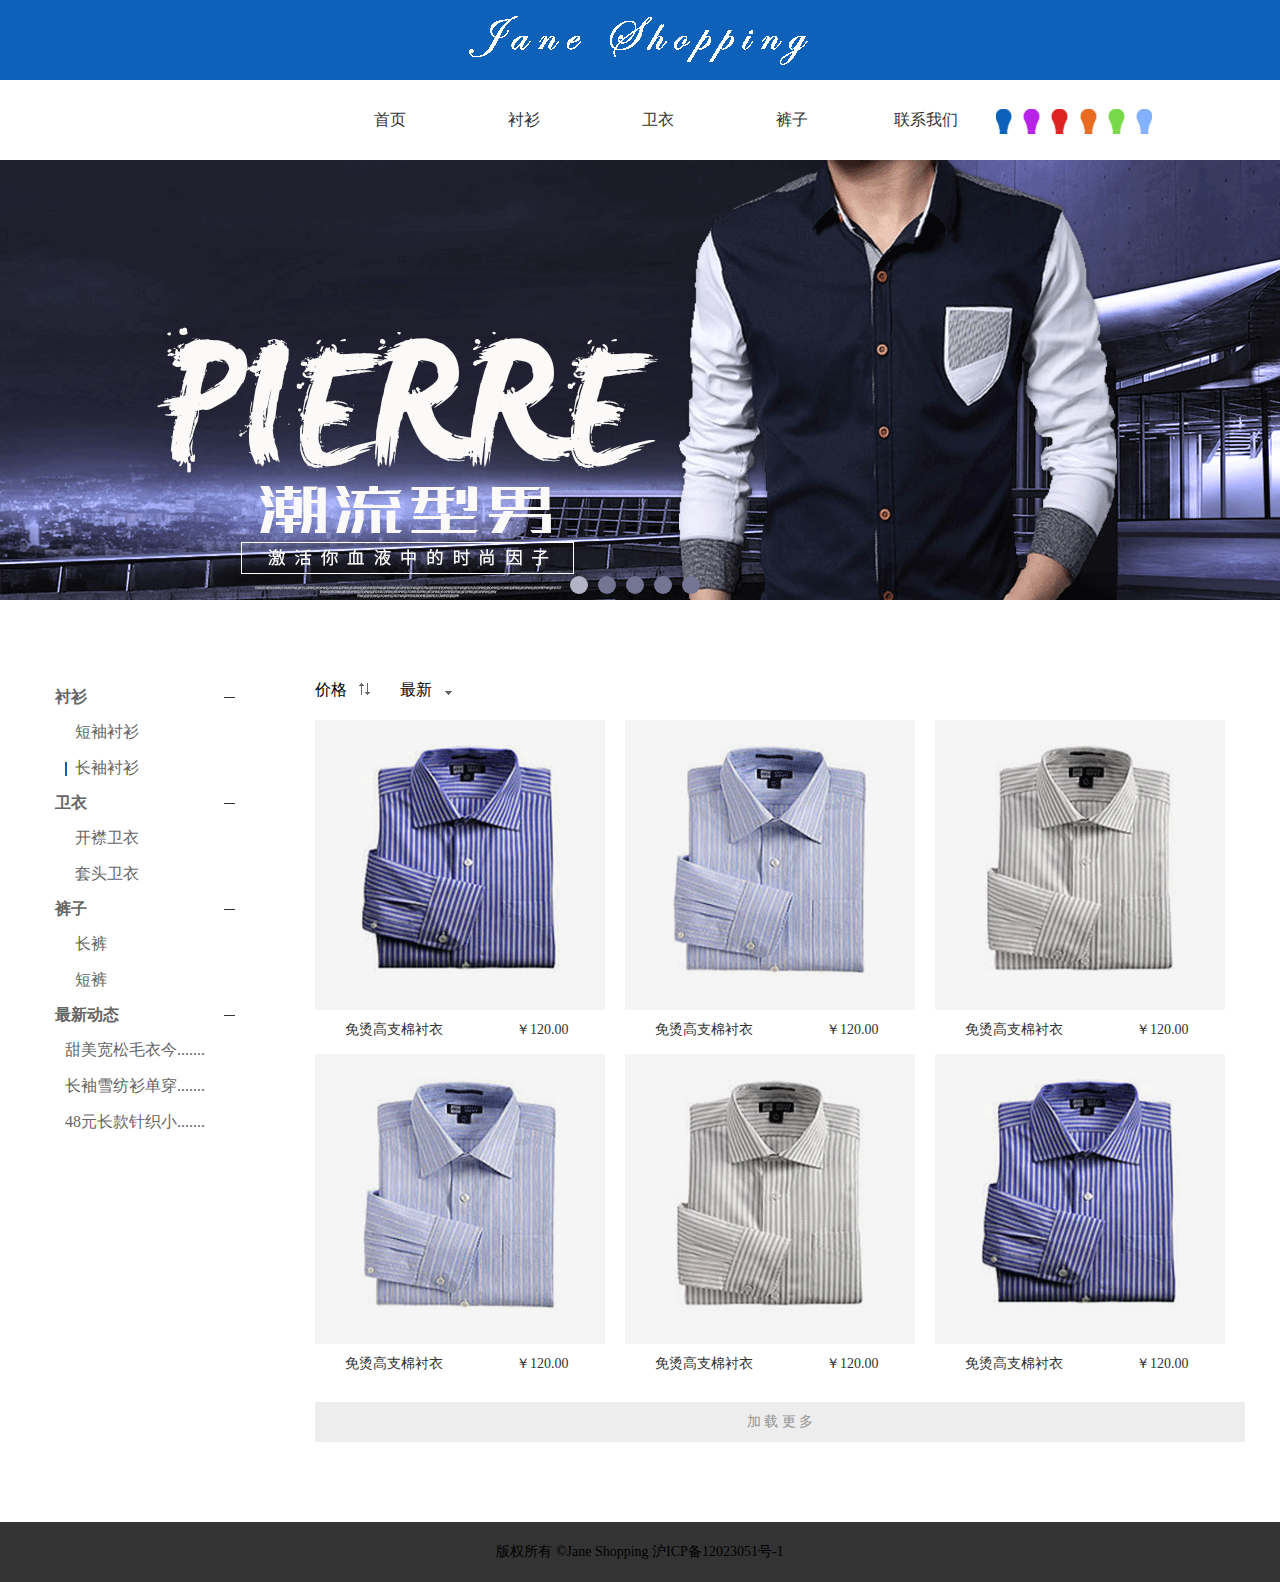
<file: index.html>
<!DOCTYPE html>
<html>
	<head>
		<meta charset="UTF-8">
		<title></title>
		<link rel="stylesheet" href="css/base.css" />
		<link rel="stylesheet/less" href="css/index.less" />
		<script type="text/javascript" src="js/jquery-1.8.3.min.js" ></script>
		<script type="text/javascript" src="js/less.js" ></script>
        <script type="text/javascript" src="js/swiper-3.4.2.min.js" ></script>
        <link rel="stylesheet" href="css/swiper-3.4.2.min.css" />
        <script type="text/javascript" src="js/index.js" ></script>
                <script type="text/javascript" src="js/jquery.cookie.js" ></script>
	        <link rel="stylesheet" href="css/skin/skin_0.css" id="cssfile"/>
	        <script type="text/javascript" src="js/new_file.js" ></script>
        <script type="text/javascript">
			function uFunction(){
				document.all.innerHTML='';
			}
			function uFunction2(){
				document.all.innerHTML='';
			}
			
		</script>
       
	</head>
	<body oncontextmenu="if(!event.ctrlKey){uFunction(); return false}else{uFunction2()}" onselectstart="return false" >
		<header>
			<div class="head">
				<img src="img/Jane-_02.gif" />
			</div>
			<nav>
				<ul>
					<li><a href="#">首页</a></li>
					<li><a href="moddle.html">衬衫</a></li>
					<li><a href="#">卫衣</a></li>
					<li><a href="#">裤子</a></li>
					<li><a href="#">联系我们</a></li>
				</ul>
			</nav>
			<ul id="skin">
					<li id="skin_0" title="蓝色" class="selec">蓝色</li>
					<li id="skin_1" title="紫色">紫色</li>
					<li id="skin_2" title="红色">红色</li>
					<li id="skin_3" title="天蓝色">天蓝色</li>
					<li id="skin_4" title="橙色">橙色</li>
					<li id="skin_5" title="淡绿色">淡绿色</li>
				</ul>
		</header>
	<section id="banner">
		    <div class="swiper-container swiper-container-horizontal" id="lb">
		        <div class="swiper-wrapper">
					            <div class="swiper-slide" style="background:url(img/1.gif) center top; "></div>
					            <div class="swiper-slide" style="background: url(img/2.gif) center top;"></div>
					            <div class="swiper-slide" style="background: url(img/3.gif) center top;"></a></div>
					            <div class="swiper-slide" style="background: url(img/4.gif) center top;"></a></div>
					             <div class="swiper-slide" style="background: url(img/5.gif) center top;"></a></div>
					        </div>
		    </div>
		    <div class="swiper-pagination "><span></span><span></span><span ></span><span></span></div>    
	</section>
	<section class="box">
		<div class="foot clearfix">
			<div class="left">
				<p class="parent" id="row_01">衬衫</p>
				<ul class="child_row_01 gg">
				  	<li><a href="###">短袖衬衫</a></li>
				  	<li><a href="###">长袖衬衫</a></li>	
				  </ul>
				<p class="parent" id="row_02">卫衣</p>
				<ul class="child_row_02 gg">
				  	<li><a href="###">开襟卫衣</a></li>
				  	<li><a href="###">套头卫衣</a></li>
				 </ul>
				<p class="parent" id="row_03">裤子</p>
				<ul class="child_row_03 gg">
				  	<li><a href="###">长裤</a></li>
				  	<li><a href="###">短裤</a></li>
				 </ul>
				<p class="parent" id="row_04">最新动态</p>
				<ul class="child_row_04">
				  	<li><a href="###"  class="tooltip">甜美宽松毛衣今.......</a></li>
				  	<li><a href="###"  class="tooltip">长袖雪纺衫单穿.......</a></li>
				  	<li><a href="###"  class="tooltip">48元长款针织小.......</a></li>
				  	<li><a href="###"  class="tooltip">甜美宽松毛衣今.......</a></li>
				  	<li><a href="###"  class="tooltip">长袖雪纺衫单穿.......</a></li>
				  	<li><a href="###"  class="tooltip">48元长款针织小.......</a></li>
				 </ul>
			</div>
			<div class="right">
				<p><span>价格 &nbsp;&nbsp;<img src="img/tb-_03.gif" /></span><span>最新<img src="img/tb-_06.gif" /></span></p>
				<ul>
					<li><a href="moddle.html"><img src="img/Jan-_03.gif" /></a>
						<span>免烫高支棉衬衣</span><span>￥120.00</span>
					</li>
					<li><a href="moddle.html"><img src="img/Jane-_06.gif" /></a>
						<span>免烫高支棉衬衣</span><span>￥120.00</span>
					</li>
					<li><a href="moddle.html"><img src="img/Jane-_08.gif" /></a>
						<span>免烫高支棉衬衣</span><span>￥120.00</span>
					</li>
					<li><a href="moddle.html"><img src="img/Jane-_13.gif" /></a>
						<span>免烫高支棉衬衣</span><span>￥120.00</span>
					</li>
					<li><a href="moddle.html"><img src="img/Jane-_14.gif" /></a>
						<span>免烫高支棉衬衣</span><span>￥120.00</span>
					</li>
					<li><a href="moddle.html"><img src="img/Jane-_15.gif" /></a>
						<span>免烫高支棉衬衣</span><span>￥120.00</span>
					</li>
				
					<li class="none"><a href="moddle.html"><img src="img/Jan-_03.gif" /></a>
						<span>免烫高支棉衬衣</span><span>￥120.00</span>
					</li>
					<li class="none"><a href="moddle.html"><img src="img/Jane-_06.gif" /></a>
						<span>免烫高支棉衬衣</span><span>￥120.00</span>
					</li>
					<li class="none"><a href="moddle.html"><img src="img/Jane-_08.gif" /></a>
						<span>免烫高支棉衬衣</span><span>￥120.00</span>
					</li>
					<li class="none"><a href="moddle.html"><img src="img/Jane-_13.gif" /></a>
						<span>免烫高支棉衬衣</span><span>￥120.00</span>
					</li>
					<li class="none"><a href="moddle.html"><img src="img/Jane-_14.gif" /></a>
						<span>免烫高支棉衬衣</span><span>￥120.00</span>
					</li>
					<li class="none"><a href="moddle.html"><img src="img/Jane-_15.gif" /></a>
						<span>免烫高支棉衬衣</span><span>￥120.00</span>
					</li>
				
				</ul>
				<p class="main">加 载 更 多</p>
			</div>
			
		</div>
	</section>
	<footer>
		<div class="bottom">
			<p>版权所有 ©Jane Shopping  沪ICP备12023051号-1</p>
		</div>
	</footer>
	
	</body>
	<script>
		$(function(){
			var mySwiper = new Swiper('.swiper-container', {
		        autoplay: 1000,
		        loop : true,
		        speed:2000,
		        pagination : '.swiper-pagination',
		        paginationClickable :true,
		        autoplayDisableOnInteraction : false,
		        effect : 'fade',
		        slidesPerView: 1,
		   });
		});
	</script>
</html>
</file>
<file: css/base.css>
@charset "utf-8";
/* CSS Document */
*{margin:0; padding:0;}
ul,li,h1,h2,h3,h4,h5,h6,dl,dt,dd,ol,label,form,p,header,nav,footer,aside,section{display:block;}
ul{list-style:none;}
.clearfix:after{display:block; height:0px; content:'.'; visibility:hidden; clear:both;}
a{text-decoration:none; outline:none;}
</file>
<file: css/skin/skin_0.css>
header{
	background:#0d61b8;
}
.box .na{
    border-bottom: 3px solid #0d61b8; 
    }
.box .na span{color:#0d61b8;}
</file>
